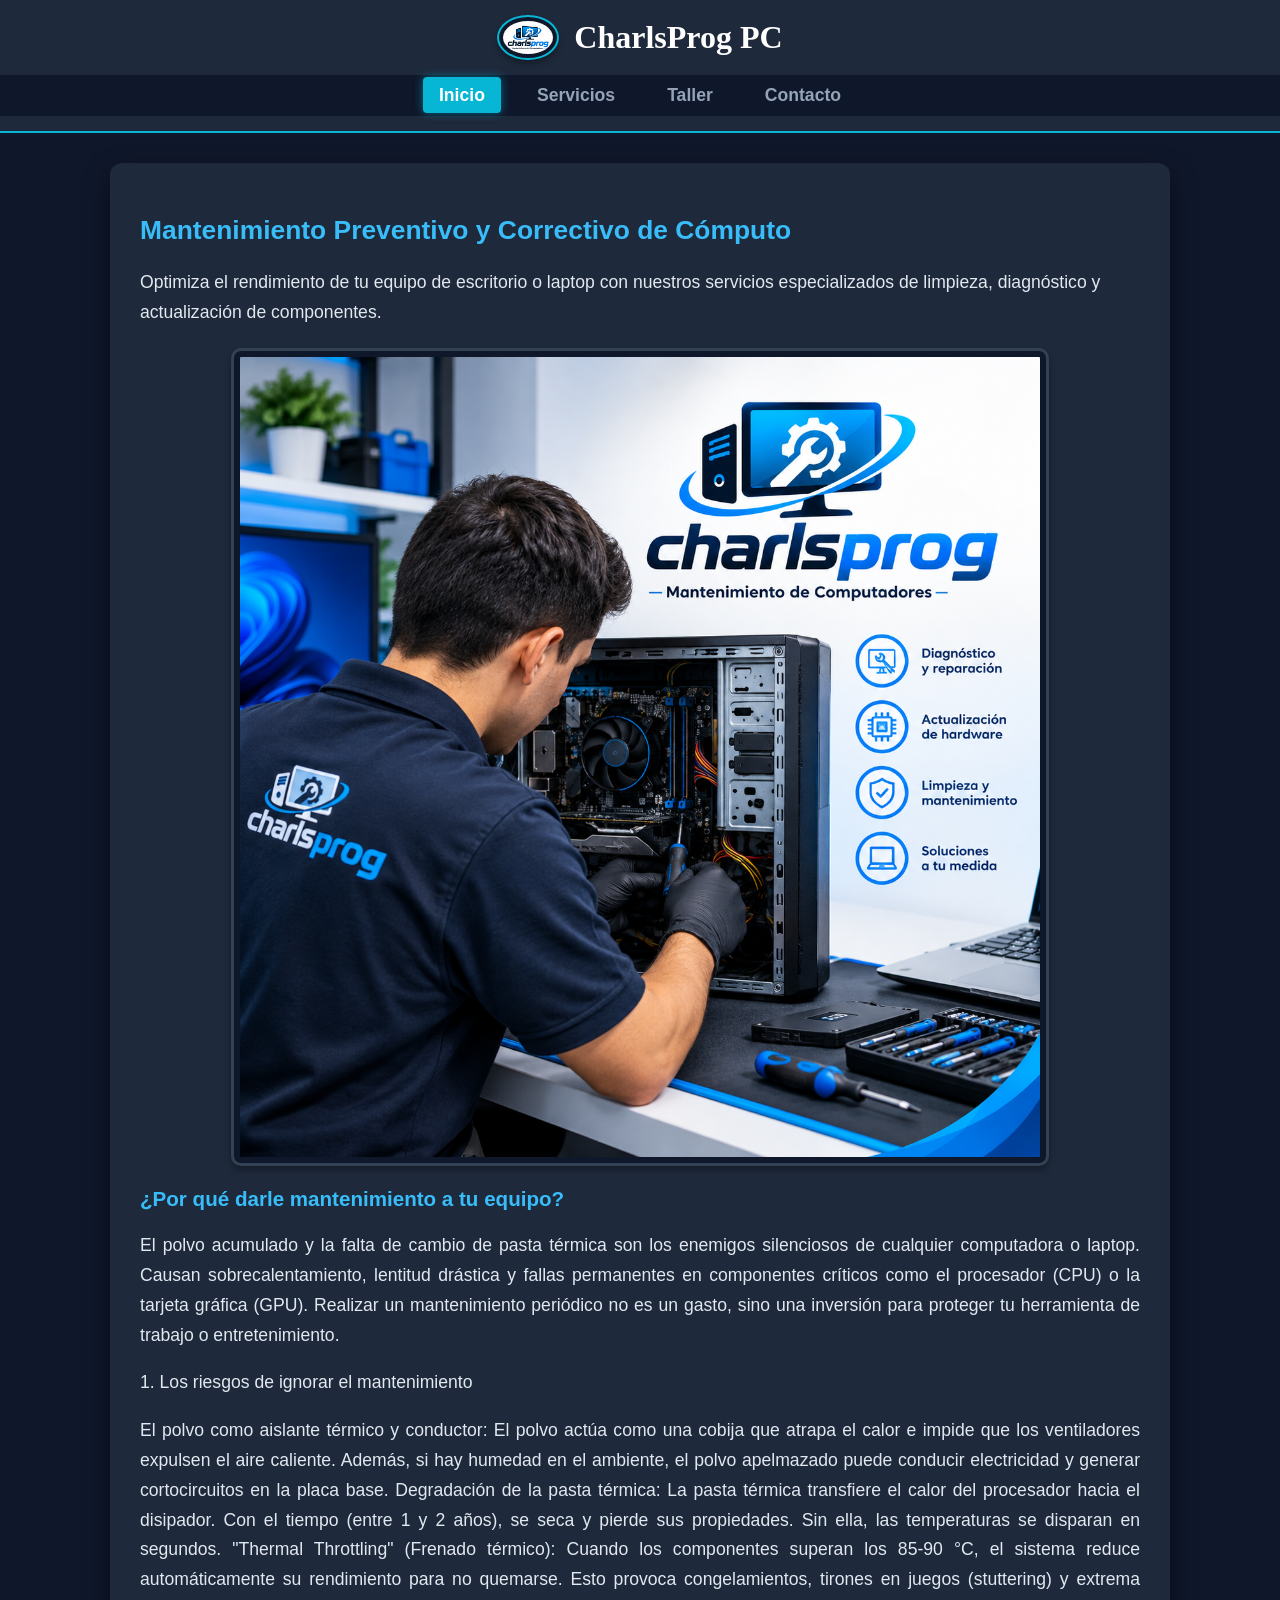
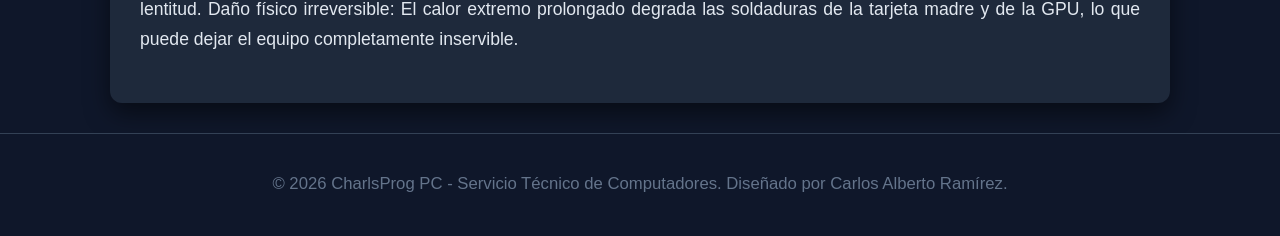
<file: index.html>
<!DOCTYPE html>
<html lang="es">
<head>
  <meta charset="utf-8">
  <meta name="viewport" content="width=device-width, initial-scale=1.0">
  <title>CharlsProg PC - Mantenimiento Profesional</title>
  <link rel="stylesheet" href="css/style.css">
</head>
<body>

  <a href="#main" class="skip-link">Saltar al contenido principal</a>

  <header>
    <div class="header-container">
      <img src="images/logo.png" alt="Logo de CharlsProg PC" class="logo">
      <h1>CharlsProg PC</h1>
    </div>
    <nav>
      <ul>
        <li><a href="index.html" class="active">Inicio</a></li>
        <li><a href="servicios.html">Servicios</a></li>
        <li><a href="galeria.html">Taller</a></li>
        <li><a href="contacto.html">Contacto</a></li>
      </ul>
    </nav>
  </header>

  <main id="main">
    <section class="hero-section">
      <h2>Mantenimiento Preventivo y Correctivo de Cómputo</h2>
      <p>Optimiza el rendimiento de tu equipo de escritorio o laptop con nuestros servicios especializados de limpieza, diagnóstico y actualización de componentes.</p>
      <img src="images/hero-pc.jpg" alt="Técnico realizando mantenimiento a una tarjeta madre de PC" class="hero-img">
    </section>

        <div class="tarjeta" style="text-align: justify;">
      <h3>¿Por qué darle mantenimiento a tu equipo?</h3>      
        <div class="tarjeta"> 
          <p> El polvo acumulado y la falta de cambio de pasta térmica son los enemigos silenciosos de cualquier computadora o laptop. 
          Causan sobrecalentamiento, lentitud drástica y fallas permanentes en componentes críticos como el procesador (CPU) o la tarjeta 
          gráfica (GPU). Realizar un mantenimiento periódico no es un gasto, sino una inversión para proteger tu herramienta de trabajo o 
          entretenimiento.</p>
        </div>
    <p>1. Los riesgos de ignorar el mantenimiento</p>
<div class="tarjeta">   
   <p> El polvo como aislante térmico y conductor: El polvo actúa como una cobija que atrapa el calor e impide que los ventiladores 
   expulsen el aire caliente. Además, si hay humedad en el ambiente, el polvo apelmazado puede conducir electricidad y generar 
   cortocircuitos en la placa base.
   Degradación de la pasta térmica: La pasta térmica transfiere el calor del procesador hacia el disipador. Con el tiempo (entre 1 y 2 años), 
   se seca y pierde sus propiedades. Sin ella, las temperaturas se disparan en segundos.
   "Thermal Throttling" (Frenado térmico): Cuando los componentes superan los 85-90 °C, el sistema reduce automáticamente su rendimiento 
   para no quemarse. Esto provoca congelamientos, tirones en juegos (stuttering) y extrema lentitud.
   Daño físico irreversible: El calor extremo prolongado degrada las soldaduras de la tarjeta madre y de la GPU, lo que puede dejar 
   el equipo completamente inservible.</p>
   </div>
    </section>
  </main>

  <footer>
    <p>&copy; 2026 CharlsProg PC - Servicio Técnico de Computadores. Diseñado por Carlos Alberto Ramírez.</p>
  </footer>

</body>
</html>
</file>
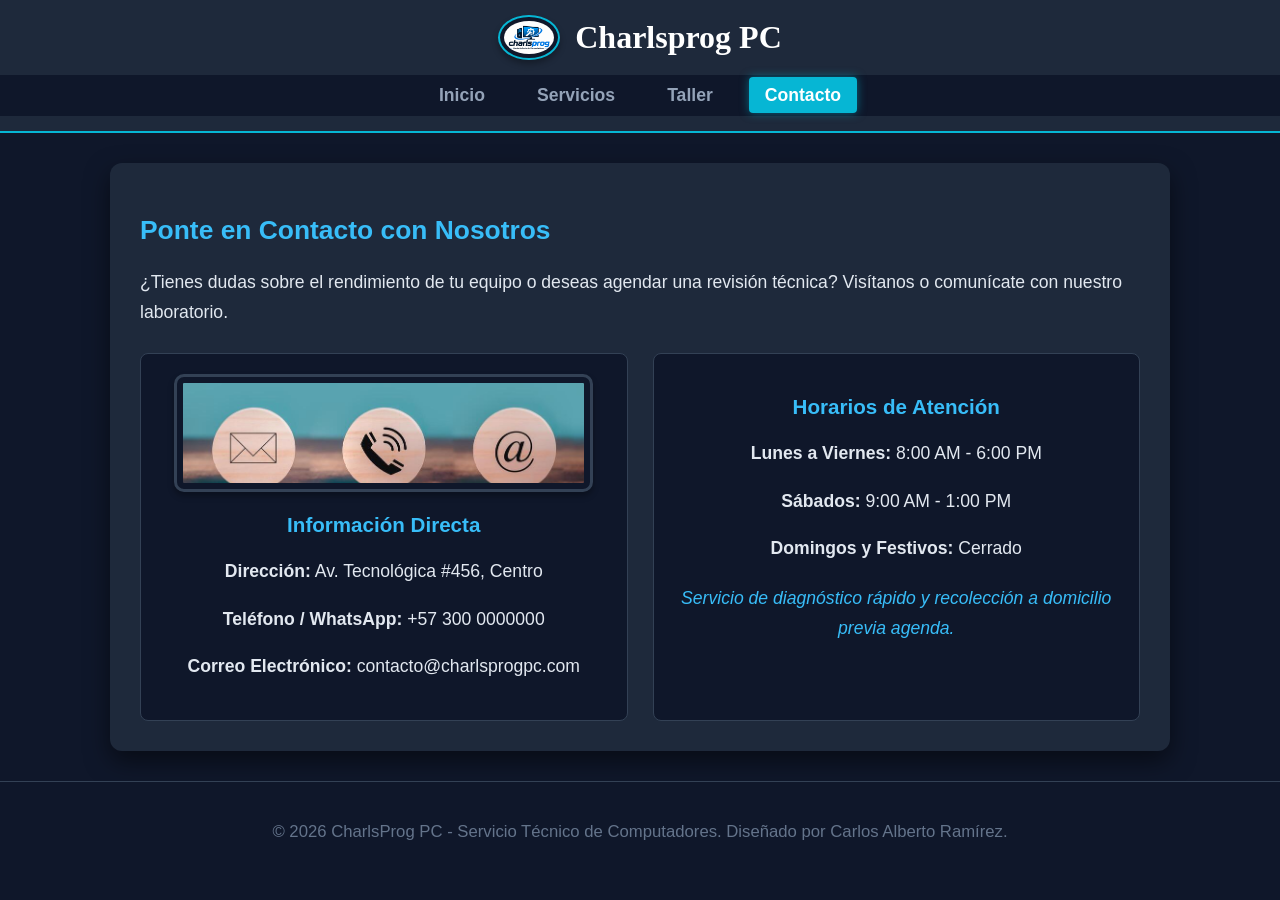
<file: contacto.html>
<!DOCTYPE html>
<html lang="es">
<head>
  <meta charset="utf-8">
  <meta name="viewport" content="width=device-width, initial-scale=1.0">
  <title>Contacto - Charlsprog PC</title>
  <link rel="stylesheet" href="css/style.css">
</head>
<body>

  <a href="#main" class="skip-link">Saltar al contenido principal</a>

  <header>
    <div class="header-container">
      <img src="images/logo.png" alt="Logo de Charlsprog PC" class="logo">
      <h1>Charlsprog PC</h1>
    </div>
    <nav>
      <ul>
        <li><a href="index.html">Inicio</a></li>
        <li><a href="servicios.html">Servicios</a></li>
        <li><a href="galeria.html">Taller</a></li>
        <li><a href="contacto.html" class="active">Contacto</a></li>
      </ul>
    </nav>
  </header>

  <main id="main">
    <h2>Ponte en Contacto con Nosotros</h2>
    <p>¿Tienes dudas sobre el rendimiento de tu equipo o deseas agendar una revisión técnica? Visítanos o comunícate con nuestro laboratorio.</p>

    <div class="grid">
      <div class="card">
        <img src="images/contacto.jpg" alt="Mostrador de atención" class="img-contacto">
        <h3>Información Directa</h3>
        <p><strong>Dirección:</strong> Av. Tecnológica #456, Centro</p>
        <p><strong>Teléfono / WhatsApp:</strong> +57 300 0000000</p>
        <p><strong>Correo Electrónico:</strong> contacto@charlsprogpc.com</p>
      </div>

      <div class="card">
        <h3>Horarios de Atención</h3>
        <p><strong>Lunes a Viernes:</strong> 8:00 AM - 6:00 PM</p>
        <p><strong>Sábados:</strong> 9:00 AM - 1:00 PM</p>
        <p><strong>Domingos y Festivos:</strong> Cerrado</p>
        <p style="margin-top: 20px; color: #38bdf8;"><em>Servicio de diagnóstico rápido y recolección a domicilio previa agenda.</em></p>
      </div>
    </div>
  </main>

  <footer>
    <p>&copy; 2026 CharlsProg PC - Servicio Técnico de Computadores. Diseñado por Carlos Alberto Ramírez.</p>
  </footer>

</body>
</html>
</file>
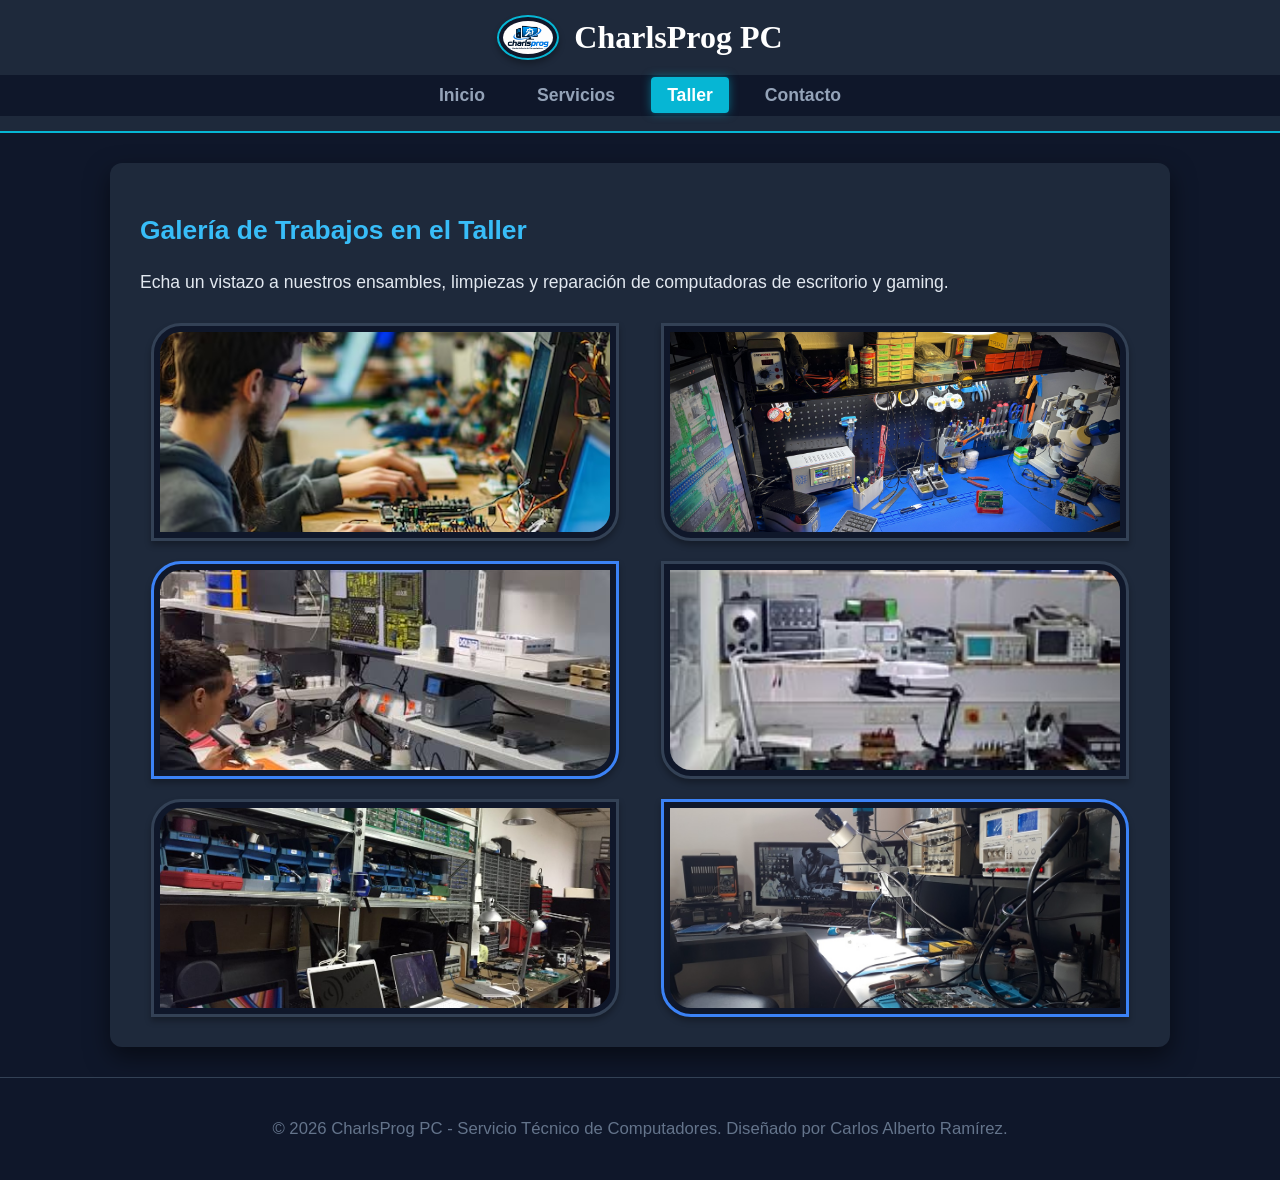
<file: galeria.html>
<!DOCTYPE html>
<html lang="es">
<head>
  <meta charset="utf-8">
  <meta name="viewport" content="width=device-width, initial-scale=1.0">
  <title>Galería del Taller - CharlsProg PC</title>
  <link rel="stylesheet" href="css/style.css">
</head>
<body>

  <a href="#main" class="skip-link">Saltar al contenido principal</a>

  <header>
    <div class="header-container">
      <img src="images/logo.png" alt="Logo de CharlsProg PC" class="logo">
      <h1>CharlsProg PC</h1>
    </div>
    <nav>
      <ul>
        <li><a href="index.html">Inicio</a></li>
        <li><a href="servicios.html">Servicios</a></li>
        <li><a href="galeria.html" class="active">Taller</a></li>
        <li><a href="contacto.html">Contacto</a></li>
      </ul>
    </nav>
  </header>

  <main id="main">
    <h2>Galería de Trabajos en el Taller</h2>
    <p>Echa un vistazo a nuestros ensambles, limpiezas y reparación de computadoras de escritorio y gaming.</p>

    <div class="flex">
      <img src="images/taller-1.jpg" alt="Ensamble de PC Gamer con iluminación RGB">
      <img src="images/taller-2.jpg" alt="Mantenimiento de refrigeración líquida">
      <img src="images/taller-3.jpg" alt="Organización de cableado interno en torre de PC">
      <img src="images/taller-4.jpg" alt="Limpieza de ventiladores de tarjeta gráfica">
      <img src="images/taller-5.jpg" alt="Reemplazo de unidad SSD NVMe en laptop">
      <img src="images/taller-6.jpg" alt="Prueba de encendido y monitoreo de temperaturas">
    </div>
  </main>

  <footer>
    <p>&copy; 2026 CharlsProg PC - Servicio Técnico de Computadores. Diseñado por Carlos Alberto Ramírez.</p>
  </footer>

</body>
</html>
</file>
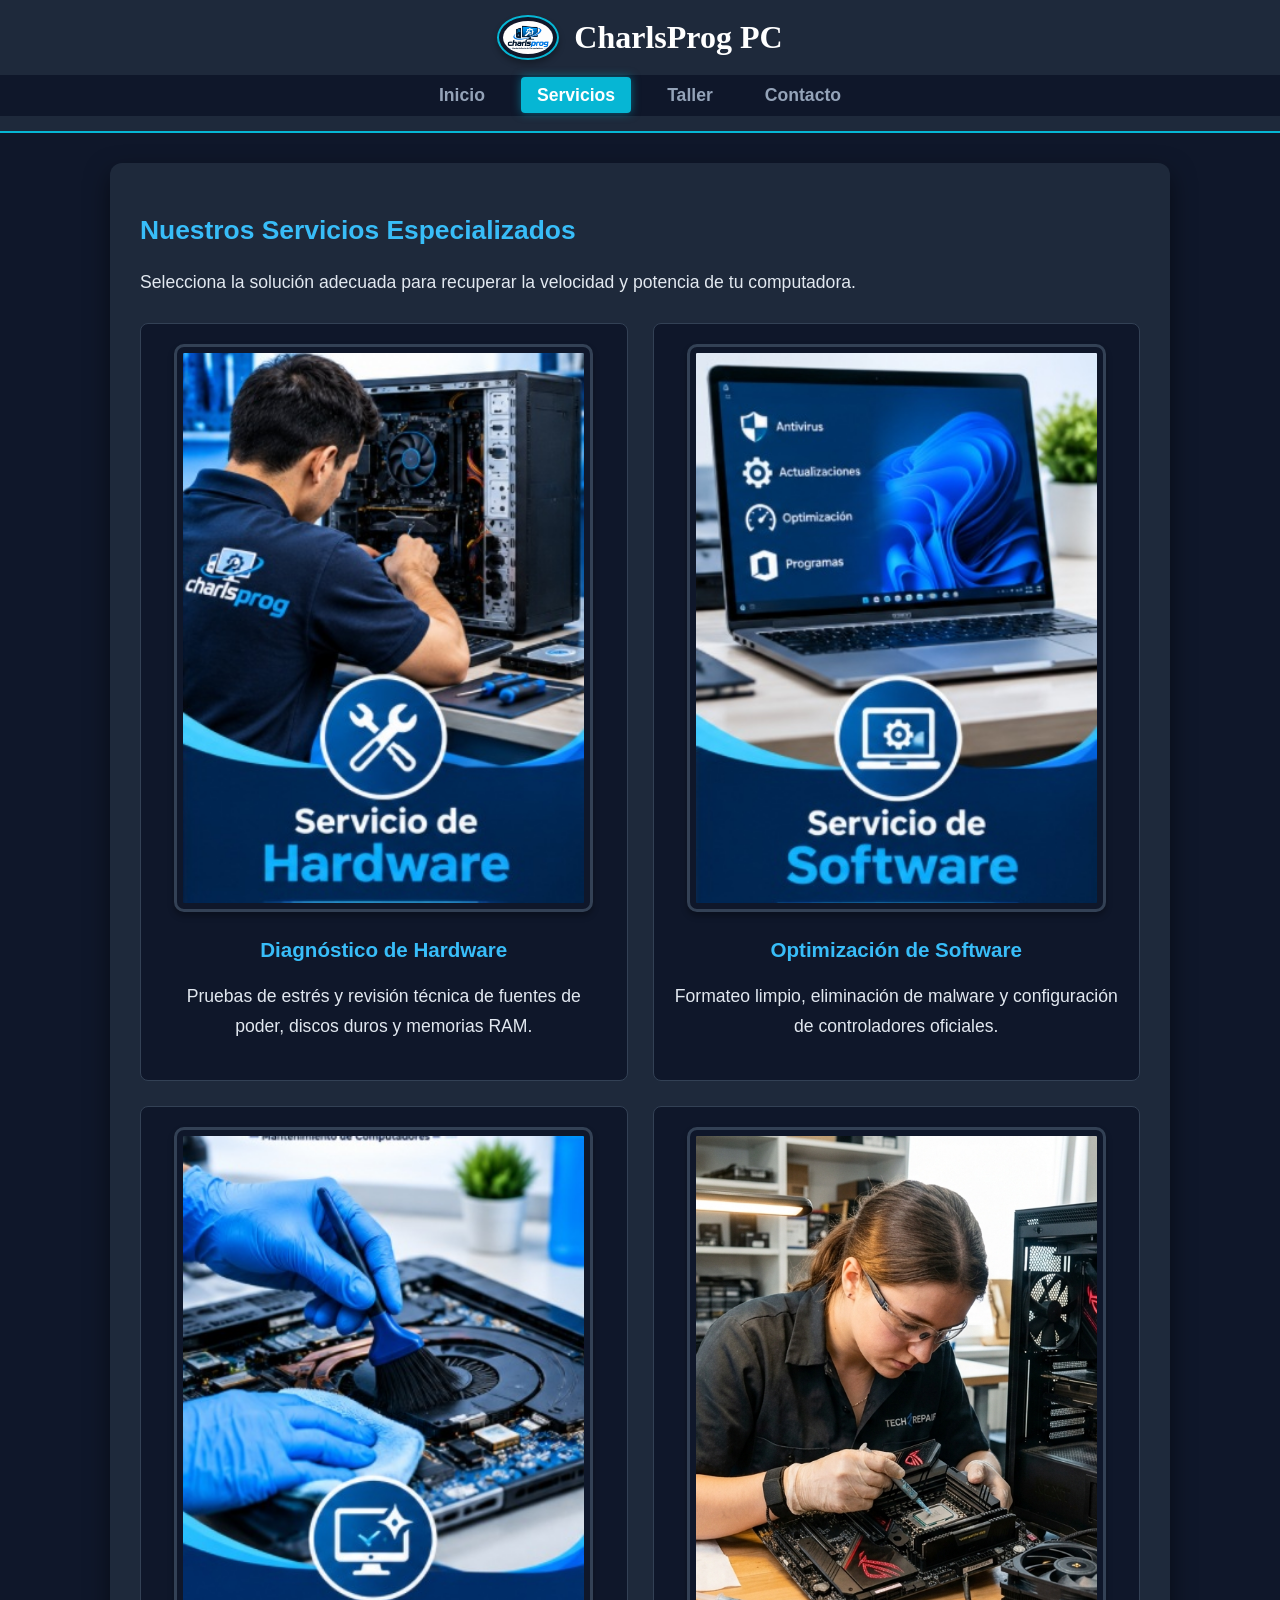
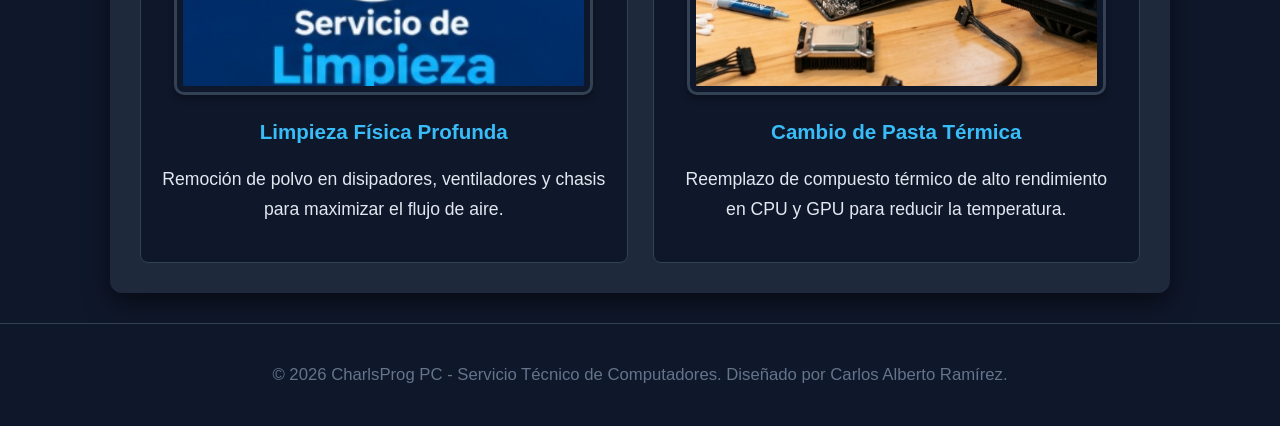
<file: servicios.html>
<!DOCTYPE html>
<html lang="es">
<head>
  <meta charset="utf-8">
  <meta name="viewport" content="width=device-width, initial-scale=1.0">
  <title>Servicios - CharlsProg PC</title>
  <link rel="stylesheet" href="css/style.css">
</head>
<body>

  <a href="#main" class="skip-link">Saltar al contenido principal</a>

  <header>
    <div class="header-container">
      <img src="images/logo.png" alt="Logo de CharlsProg PC" class="logo">
      <h1>CharlsProg PC</h1>
    </div>
    <nav>
      <ul>
        <li><a href="index.html">Inicio</a></li>
        <li><a href="servicios.html" class="active">Servicios</a></li>
        <li><a href="galeria.html">Taller</a></li>
        <li><a href="contacto.html">Contacto</a></li>
      </ul>
    </nav>
  </header>

  <main id="main">
    <h2>Nuestros Servicios Especializados</h2>
    <p>Selecciona la solución adecuada para recuperar la velocidad y potencia de tu computadora.</p>

    <div class="grid">
        <div class="card">
        <img src="images/servicio-hardware.jpg" alt="Diagnóstico de memoria RAM y tarjeta de video">
        <h3>Diagnóstico de Hardware</h3>
        <p>Pruebas de estrés y revisión técnica de fuentes de poder, discos duros y memorias RAM.</p>
      </div>

      <div class="card">
        <img src="images/servicio-software.jpg" alt="Instalación de sistema operativo y drivers">
        <h3>Optimización de Software</h3>
        <p>Formateo limpio, eliminación de malware y configuración de controladores oficiales.</p>
      </div>
      <div class="card">
        <img src="images/servicio-limpieza.jpg" alt="Limpieza profunda con aire comprimido">
        <h3>Limpieza Física Profunda</h3>
        <p>Remoción de polvo en disipadores, ventiladores y chasis para maximizar el flujo de aire.</p>
      </div>

      <div class="card">
        <img src="images/servicio-pasta.jpg" alt="Aplicación de pasta térmica en procesador">
        <h3>Cambio de Pasta Térmica</h3>
        <p>Reemplazo de compuesto térmico de alto rendimiento en CPU y GPU para reducir la temperatura.</p>
      </div>

    </div>
  </main>

  <footer>
    <p>&copy; 2026 CharlsProg PC - Servicio Técnico de Computadores. Diseñado por Carlos Alberto Ramírez.</p>
  </footer>

</body>
</html>
</file>
<file: css/style.css>
/* ESTILO GENERAL */
body {
  font-family: 'Segoe UI', Roboto, Helvetica, Arial, sans-serif;
  font-size: 110%;
  color: #e2e8f0;
  background-color: #0f172a;
  margin: 0;
  padding: 0;
}

/* Posicionado fuera de pantalla por defecto; visible SOLO al presionar TAB */
.skip-link {
  position: absolute;
  top: -100px;
  left: 20px;
  background-color: #06b6d4;
  color: #0f172a;
  padding: 12px 20px;
  font-weight: bold;
  border-radius: 6px;
  text-decoration: none;
  z-index: 1000;
  transition: top 0.3s ease;
}

.skip-link:focus {
  top: 15px;  /* Se desplaza hacia abajo al enfocarlo */
  outline: 3px solid #ffffff;
}

/* LOGO */
header {
  background-color: #1e293b;
  border-bottom: 2px solid #06b6d4;
  padding: 15px 0;
  text-align: center;

  /* Propiedades para anclar la cabecera al hacer scroll */
  position: sticky;
  top: 0;
  z-index: 100;
}

.header-container {
  display: flex;
  align-items: center;
  justify-content: center;
  gap: 15px;
}

h1 {
  font-family: 'Georgia', serif;
  color: #ffffff;
  margin: 0;
  font-size: 2rem;
}

.logo {
  width: 50px;
  height: auto;
  border: 2px solid #06b6d4;
  padding: 4px;
  border-radius: 50%;
  background-color: #0f172a;
}

/* NAVEGACIÓN ESTILIZADA CON FLEXBOX */
nav {
  display: flex;
  justify-content: center;
  margin-top: 15px;
  background-color: #0f172a;
  padding: 10px 0;
}

ul {
  list-style-type: none;
  padding: 0;
  margin: 0;
  display: flex;
  gap: 20px;
}

nav a {
  color: #94a3b8;
  text-decoration: none;
  font-weight: bold;
  padding: 8px 16px;
  border-radius: 4px;
  transition: all 0.3s ease;
}

nav a:hover,
nav a.active {
  color: #ffffff;
  background-color: #06b6d4;
  box-shadow: 0 0 10px rgba(6, 182, 212, 0.5);
}

/*CONTENIDO PRINCIPAL */
main {
  background-color: #1e293b;
  max-width: 1000px;
  margin: 30px auto;
  padding: 30px;
  border-radius: 12px;
  box-shadow: 0 10px 25px rgba(0, 0, 0, 0.5);
}

h2, h3 {
  color: #38bdf8;
}

p {
  line-height: 1.7;
}

.hero-img {
  width: 100%;
  max-width: 800px;
  height: auto;
  display: block;
  margin: 20px auto;
}

/* APLICACIÓN DE MODELO DE CAJA A TODAS LAS IMÁGENES */
img {
  border: 3px solid #334155;
  padding: 6px;
  border-radius: 10px;
  background-color: #0f172a;
  box-shadow: 0 4px 6px rgba(0, 0, 0, 0.3);
}
/* Transición e interactividad (hover) */
img:hover {
  border-color: #06b6d4;
  transform: translateY(-5px) scale(1.02);
  transition: all 0.3s ease;
  box-shadow: 0 8px 15px rgba(6, 182, 212, 0.4);
}

/* PROPIEDAD CSS GRID SERVICIOS */
.grid {
  display: grid;
  grid-template-columns: repeat(2, 1fr); /* 2 columnas de igual tamaño */
  gap: 25px;
  margin-top: 25px;
}

.card {
  background-color: #0f172a;
  padding: 20px;
  border-radius: 8px;
  border: 1px solid #334155;
  text-align: center;
}

.card img {
  width: 90%;
  height: 550px;
  object-fit: cover;
}

.card .img-contacto {
  width: 90%;               /* Ancho reducido */
  height: 100px;            /* Altura reducida */
  object-fit: cover;
  display: block;
  margin: 0 auto 15px auto; /* Centrado automático */
}

/* PROPIEDAD FLEXBOX GALERÍA */
.flex {
  display: flex;
  flex-wrap: wrap;
  justify-content: space-around;
  align-items: center;
  gap: 20px;
  margin-top: 25px;
}

.flex img {
  width: 45%;
  height: 200px;
  object-fit: cover;
}

/*SELECTOR AVANZADO NTH-CHILD (BORDES ALTERNADOS EN LA GALERÍA) */
.flex img:nth-child(odd) {
  border-radius: 30px 0px 30px 0px;  /* Bordes asimétricos para elementos impares */
}

.flex img:nth-child(even) {
  border-radius: 0px 30px 0px 30px;  /* Bordes asimétricos invertidos para elementos pares */
}

.flex img:nth-child(3n) {
  border-color: #3b82f6;   /* Cambia el color del borde en cada 3era imagen */
}

/* PIE DE PÁGINA */
footer {
  background-color: #0f172a;
  border-top: 1px solid #334155;
  padding: 20px;
  text-align: center;
  color: #64748b;
  font-size: 95%;
}

/* alineacion de texto en el index */
.tarjeta {
  text-align: justify;
}

/* ADAPTACIÓN PARA PANTALLAS MÓVILES */
@media (max-width: 768px) {
  main {
    margin: 15px 10px;
    padding: 15px;
  }

  .header-container {
    flex-direction: column;
    gap: 8px;
  }

  nav ul {
    flex-direction: column;
    align-items: center;
    gap: 10px;
  }

  nav a {
    display: block;
    width: 80%;
    text-align: center;
  }

  .grid {
    grid-template-columns: 1fr;
    gap: 20px;
  }

  .flex img {
    width: 100%;
    height: auto;
  }

  .card img {
    width: 100%;
    height: auto;
  }

  .card .img-contacto {
    width: 90%;
    height: auto;
  }
}
</file>
